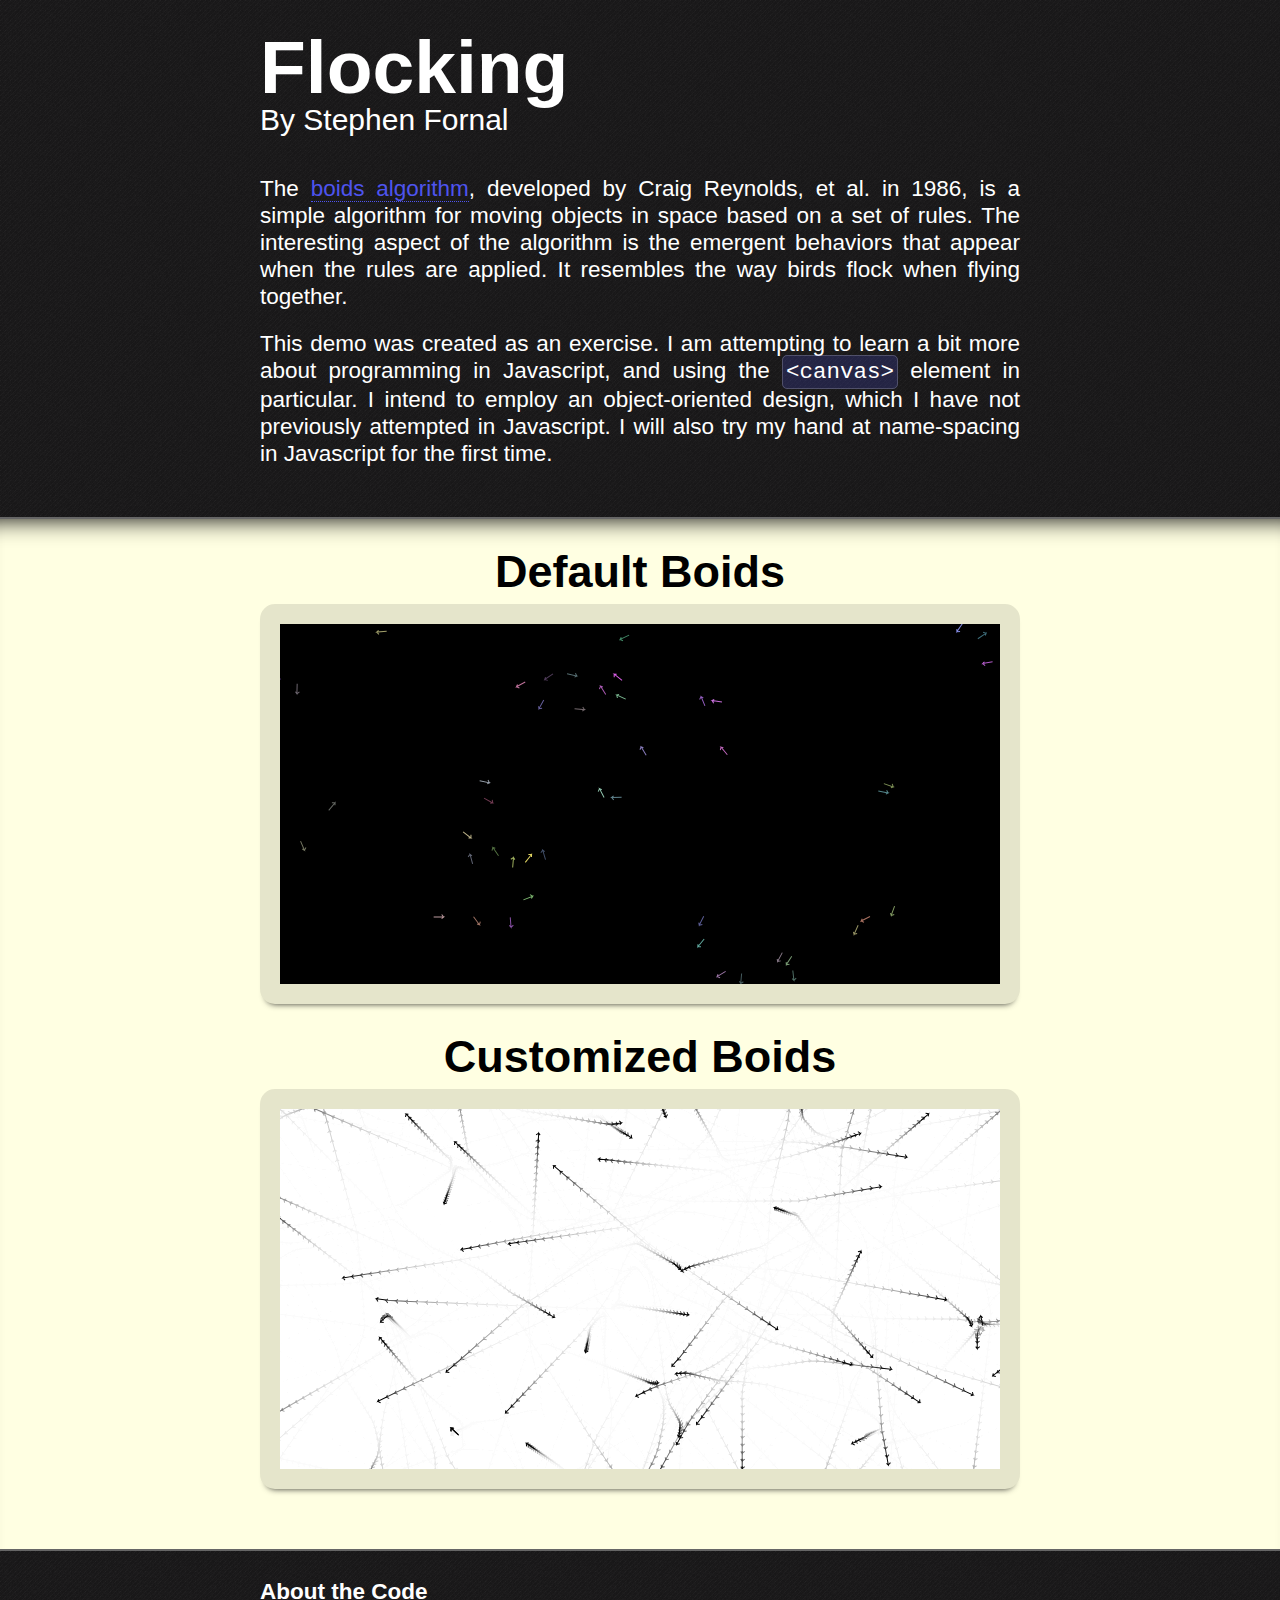
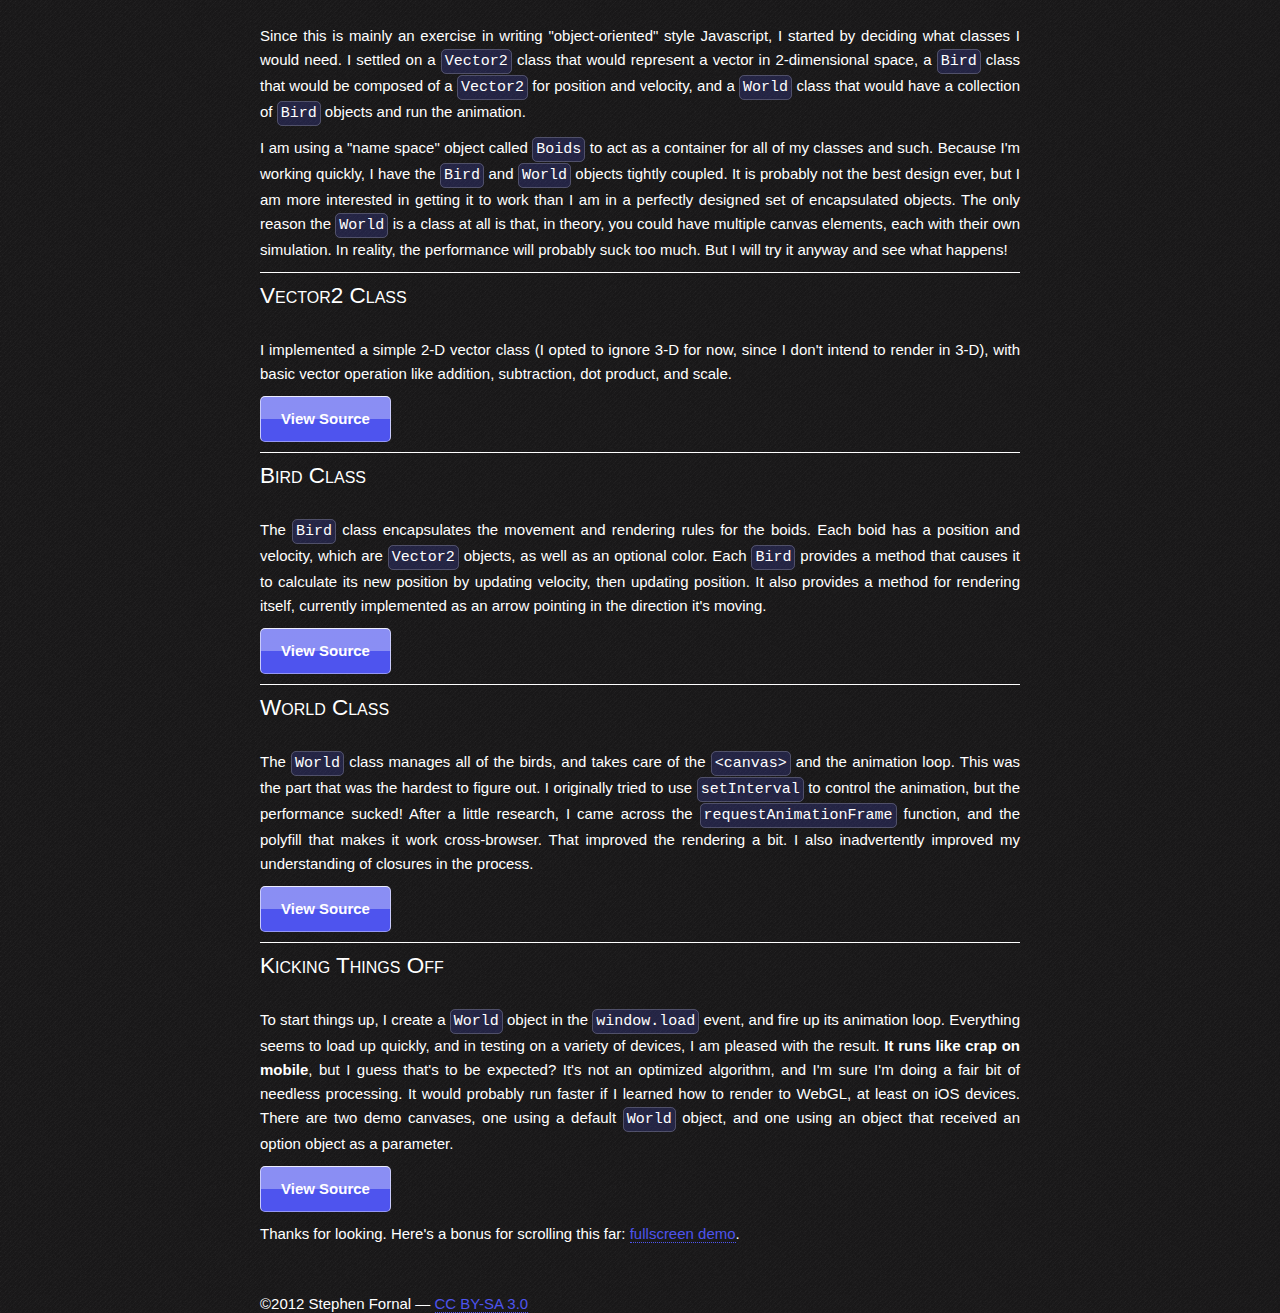
<file: index.html>
<!DOCTYPE HTML>
<html lang="en-US">
<head>
	<meta charset="UTF-8">
	<title>Boids Algorithm Demo</title>
	<link rel="stylesheet" href="css/boids.css" />
</head>
<body class="dark-bg">
	
	<div class="outer-wrap dark-bg">

		<header class="inner-col">
			<h1>Flocking</h1>
			<h2>By Stephen Fornal</h2>
			<p>The <a href="http://en.wikipedia.org/wiki/Boids">boids algorithm</a>, developed by Craig Reynolds, et al. in 1986, is a simple algorithm for moving objects in space based on a set of rules. The interesting aspect of the algorithm is the emergent behaviors that appear when the rules are applied. It resembles the way birds flock when flying together.</p>
			<p>This demo was created as an exercise. I am attempting to learn a bit more about programming in Javascript, and using the <code>&lt;canvas&gt;</code> element in particular. I intend to employ an object-oriented design, which I have not previously attempted in Javascript. I will also try my hand at name-spacing in Javascript for the first time.</p>
		</header>
		
		</div><!-- end of .outer-wrap .dark-bg -->
		
		<div class="outer-wrap light-bg">
		
		<section id="demo" class="inner-col">
			<h2>Default Boids</h2>
		
			<div class="canvas-wrap">
				<canvas id="boids1"></canvas>
			</div><!-- end of .canvas-wrap -->
		
			<h2>Customized Boids</h2>
		
			<div class="canvas-wrap">
				<canvas id="boids2"></canvas>
			</div><!-- end of .canvas-wrap -->

		</section>
		
	</div><!-- end of .outer-wrap .light-bg -->
	
	<div class="outer-wrap dark-bg">
	
		<section id="main" class="inner-col">
			<h2>About the Code</h2>
			<p>Since this is mainly an exercise in writing "object-oriented" style Javascript, I started by deciding what classes I would need. I settled on a <code>Vector2</code> class that would represent a vector in 2-dimensional space, a <code>Bird</code> class that would be composed of a <code>Vector2</code> for position and velocity, and a <code>World</code> class that would have a collection of <code>Bird</code> objects and run the animation.</p>
			
			<p>I am using a "name space" object called <code>Boids</code> to act as a container for all of my classes and such. Because I'm working quickly, I have the <code>Bird</code> and <code>World</code> objects tightly coupled. It is probably not the best design ever, but I am more interested in getting it to work than I am in a perfectly designed set of encapsulated objects. The only reason the <code>World</code> is a class at all is that, in theory, you could have multiple canvas elements, each with their own simulation. In reality, the performance will probably suck too much. But I will try it anyway and see what happens!</p>
			
			<h3>Vector2 Class</h3>
			<p>I implemented a simple 2-D vector class (I opted to ignore 3-D for now, since I don't intend to render in 3-D), with basic vector operation like addition, subtraction, dot product, and scale.</p>
			<p><a href="script/boids.vector2.js" title="Vector2 Source Code" class="button">View Source</a></p>
			
			<h3>Bird Class</h3>
			<p>The <code>Bird</code> class encapsulates the movement and rendering rules for the boids. Each boid has a position and velocity, which are <code>Vector2</code> objects, as well as an optional color. Each <code>Bird</code> provides a method that causes it to calculate its new position by updating velocity, then updating position. It also provides a method for rendering itself, currently implemented as an arrow pointing in the direction it's moving.</p>
			<p><a href="script/boids.bird.js" title="Bird Source Code" class="button">View Source</a></p>
			
			<h3>World Class</h3>
			<p>The <code>World</code> class manages all of the birds, and takes care of the <code>&lt;canvas&gt;</code> and the animation loop. This was the part that was the hardest to figure out. I originally tried to use <code>setInterval</code> to control the animation, but the performance sucked! After a little research, I came across the <code>requestAnimationFrame</code> function, and the polyfill that makes it work cross-browser. That improved the rendering a bit. I also inadvertently improved my understanding of closures in the process.</p>
			<p><a href="script/boids.world.js" title="World Source Code" class="button">View Source</a></p>
			
			<h3>Kicking Things Off</h3>
			<p>To start things up, I create a <code>World</code> object in the <code>window.load</code> event, and fire up its animation loop. Everything seems to load up quickly, and in testing on a variety of devices, I am pleased with the result. <strong>It runs like crap on mobile</strong>, but I guess that's to be expected? It's not an optimized algorithm, and I'm sure I'm doing a fair bit of needless processing. It would probably run faster if I learned how to render to WebGL, at least on iOS devices. There are two demo canvases, one using a default <code>World</code> object, and one using an object that received an option object as a parameter.</p>
			
			<p><a href="script/boids.js" title="Event Binding Source Code" class="button">View Source</a></p>
			<p>Thanks for looking. Here's a bonus for scrolling this far: <a href="fullscreen.html" title="Same code, but the whole page is a canvas">fullscreen demo</a>.</p>
			
			
			
		</section>
			
		<footer class="inner-col">
			<p>&copy;2012 Stephen Fornal &mdash; <a href="http://creativecommons.org/licenses/by-sa/3.0/us/">CC BY-SA 3.0</a></p>
		</footer>
	</div>
	
	<script src="script/boids.vector2.js"></script>
	<script src="script/boids.bird.js"></script>
	<script src="script/boids.world.js"></script>
	<script src="script/boids.js"></script>
	
</body>
</html>
</file>
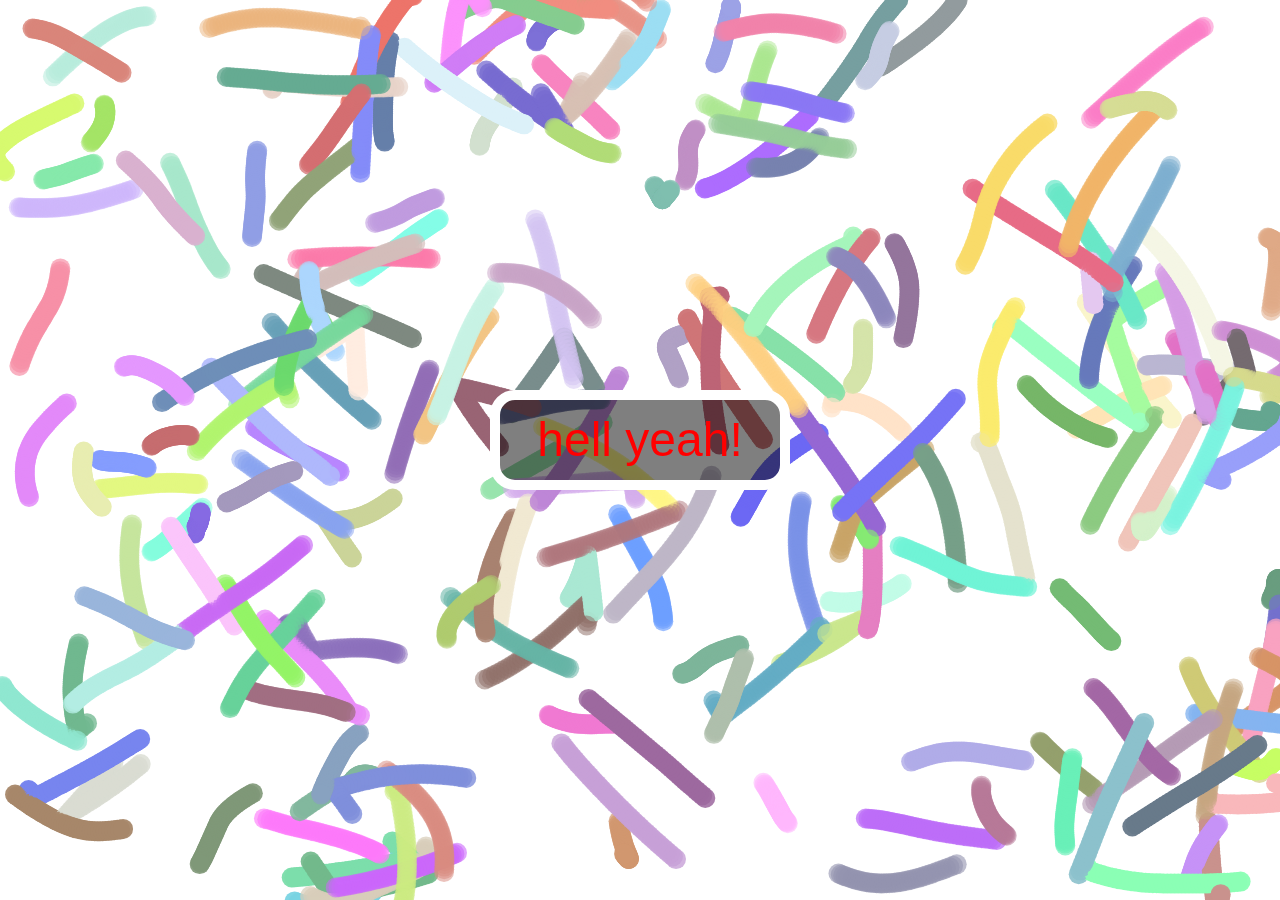
<file: fullscreen.html>
<!DOCTYPE html>
<html>
	<head>
		<title>Flocking Fullscreen Demo</title>
		<style type="text/css">
			html { margin: 0; padding: 0; }
			body { margin: 0; padding: 0; width: 100%; height: 100%; }
			canvas { display: block; width: 100%; height: 100%; position: absolute; top: 0; bottom: 0; left: 0; right: 0; margin: 0; padding: 0; }
			#hell-yeah { width: 300px; height: 100px; font-family: sans-serif; font-size: 48px; line-height: 80px; vertical-align: middle; text-align: center; position: absolute; z-index: 10; background: rgba(0, 0, 0, 0.5); color: red; left: 50%; top: 50%; margin: -60px 0 0 -150px; border: 10px solid white; -moz-box-sizing: border-box; -webkit-box-sizing: border-box; box-sizing: border-box; -moz-border-radius: 25px; -webkit-border-radius: 25px; border-radius: 25px;}		
		</style>
	</head>
	<body>
		<canvas id="fullscreen"></canvas>
		<p id="hell-yeah">hell yeah!</p>
		<script type="text/javascript" src="script/boids.world.js"></script>
		<script type="text/javascript" src="script/boids.vector2.js"></script>
		<script type="text/javascript" src="script/boids.bird.js"></script>
		<script charset="utf-8">
			Boids.Bird.prototype.render = function(gr)
			{
				"use strict";	
				gr.save();
				gr.fillStyle = this.style;
				gr.beginPath();
				gr.arc(this.pos.x, this.pos.y, 10, 0, Math.PI * 2);
				gr.fill();
				gr.restore();
			}
			
			var demo;
			
			window.addEventListener("load", function()
			{
				demo = new Boids.World('fullscreen',
				{
					numBirds: 200,
					avoidWeight: 0.8,
					headingWeight: 0.01,
					positionWeight: 0.001,
					avoidDistance: 30,
					bgColor: "rgba(255, 255, 255, 0)",
					neighborDist: 100
				});
				demo.animate();
			}, true);
			
			window.addEventListener("resize", function()
			{
				demo.canvas.width = demo.canvas.offsetWidth;
				demo.canvas.height = demo.canvas.offsetHeight;
			});
		</script>
	</body>
</html>
</file>
<file: css/boids.css>
@charset "utf-8";

/* http://meyerweb.com/eric/tools/css/reset/ 
   v2.0 | 20110126
   License: none (public domain)
*/

html, body, div, span, applet, object, iframe,
h1, h2, h3, h4, h5, h6, p, blockquote, pre,
a, abbr, acronym, address, big, cite, code,
del, dfn, em, img, ins, kbd, q, s, samp,
small, strike, strong, sub, sup, tt, var,
b, u, i, center,
dl, dt, dd, ol, ul, li,
fieldset, form, label, legend,
table, caption, tbody, tfoot, thead, tr, th, td,
article, aside, canvas, details, embed, 
figure, figcaption, footer, header, hgroup, 
menu, nav, output, ruby, section, summary,
time, mark, audio, video {
	margin: 0;
	padding: 0;
	border: 0;
	font-size: 100%;
	font: inherit;
	vertical-align: baseline;
}
/* HTML5 display-role reset for older browsers */
article, aside, details, figcaption, figure, 
footer, header, hgroup, menu, nav, section {
	display: block;
}
body {
	line-height: 1;
}
ol, ul {
	list-style: none;
}
blockquote, q {
	quotes: none;
}
blockquote:before, blockquote:after,
q:before, q:after {
	content: '';
	content: none;
}
table {
	border-collapse: collapse;
	border-spacing: 0;
}

/*
	The following styles were crafted by Stephen Fornal, drawing inspiration from the design of a GitHub page, but
	without looking at the mark-up for the page. It was an experiment to see if he could replicate it.
*/

*
{
	-webkit-box-sizing: border-box;
	-moz-box-sizing: border-box;
	box-sizing: border-box;
}

body
{
	font: 15px/1.0 sans-serif;
}

.outer-wrap
{
	width: 100%;
	margin: 0;
	padding: 10px 0;
}

.light-bg
{
	background: #ffffe2;
	-webkit-box-shadow: inset 0 24px 24px -24px rgba(0, 0, 0, 1.0);
}

.dark-bg
{
	background: #333 url(../img/texture.png);
	border-top: 2px solid #666;
	border-bottom: 2px solid #666;
}

.dark-bg:first-of-type
{
	border-top: none;
}

.dark-bg:last-of-type
{
	border-bottom: none;
}


.inner-col
{
	width: 80%;
	max-width: 800px;
	min-width: 350px;
	margin: 0 auto;
}

header, footer
{
	color: white;
	padding: 20px;
}

header h1
{
	font-size: 5em;
	font-weight: bold;
}

header h2
{
	font-size: 2em;
	margin-bottom: 40px;
}

header p { font-size: 1.5em; line-height: 1.2em; text-align: justify; margin-bottom: 20px;}

a
{
	color: #4e54ee;
	text-decoration: none;
	border-bottom: 1px dotted;
}

a:hover, a:focus, a:active
{
	border-bottom-style: solid;
	color: #5f65ff;
	outline: none;
}

a.button
{
	display: inline-block;
	padding: 10px 20px;
	background-color: #4e54ee;
	color: white;
	text-decoration: none;
	font-weight: bold;
	border: solid 1px;
	border-top-color: rgba(255, 255, 255, 0.9);
	border-left-color: rgba(255, 255, 255, 0.7);
	border-right-color: rgba(255, 255, 255, 0.7);
	border-bottom-color: rgba(255, 255, 255, 0.4);
	-moz-border-radius: 5px;
	-webkit-border-radius: 5px;
	border-radius: 5px;
	background-repeat: no-repeat;
	background-size: cover;
	background-image: -webkit-linear-gradient(rgba(255,255,255,0.34) 50%, transparent 50%);
	background-image: -moz-linear-gradient(rgba(255,255,255,0.34) 50%, transparent 50%);
	background-image: linear-gradient(rgba(255,255,255,0.34) 50%, transparent 50%);	
}

a.button:hover, a.button:focus, a.button:active
{
	outline: none;
	background-color: #5f65ff;
}

code
{
	font-family: Consolas, Inconsolata, Monaco, monospace;
	background-color: rgba(78, 84, 238, 0.2);
	color: white;
	border: 1px solid rgba(255, 255, 255, 0.2);
	padding: 3px;
	-moz-border-radius: 5px;
	-webkit-border-radius: 5px;
	border-radius: 5px;
}

.canvas-wrap
{
	border: 20px solid rgba(0, 0, 0, 0.1);
	width: 100%;
	height: 400px;
	margin: 10px auto 30px auto;
	padding: 0;
	-moz-border-radius: 15px;
	-webkit-border-radius: 15px;
	border-radius: 15px;
	-webkit-box-shadow: 0 6px 6px -6px rgba(0, 0, 0, 0.8);
	-moz-box-shadow: 0 6px 6px -6px rgba(0, 0, 0, 0.8);
	box-shadow: 0 6px 6px -6px rgba(0, 0, 0, 0.8);

}

#main, #demo
{
	padding: 20px;
}

#main h2
{
	font-size: 1.5em;
	margin-bottom: 20px;
	color: white;
	font-weight: bold;
}

#main h3
{
	font-size: 1.5em;
	line-height: 2em;
	margin-bottom: 20px;
	color: white;
	font-variant: small-caps;
	border-top: solid 1px;
}

#main p
{
	color: white;
	margin-bottom: 10px;
	text-align: justify;
	line-height: 1.6em;
}

#demo h2
{
	font-size: 3em;
	text-align: center;
	font-weight: bold;
}

canvas
{
	width: 100%;
	height: 100%;
	display: block;
	padding: 0;
	margin: 0;
}

strong
{
	font-weight: bold;
}
</file>
